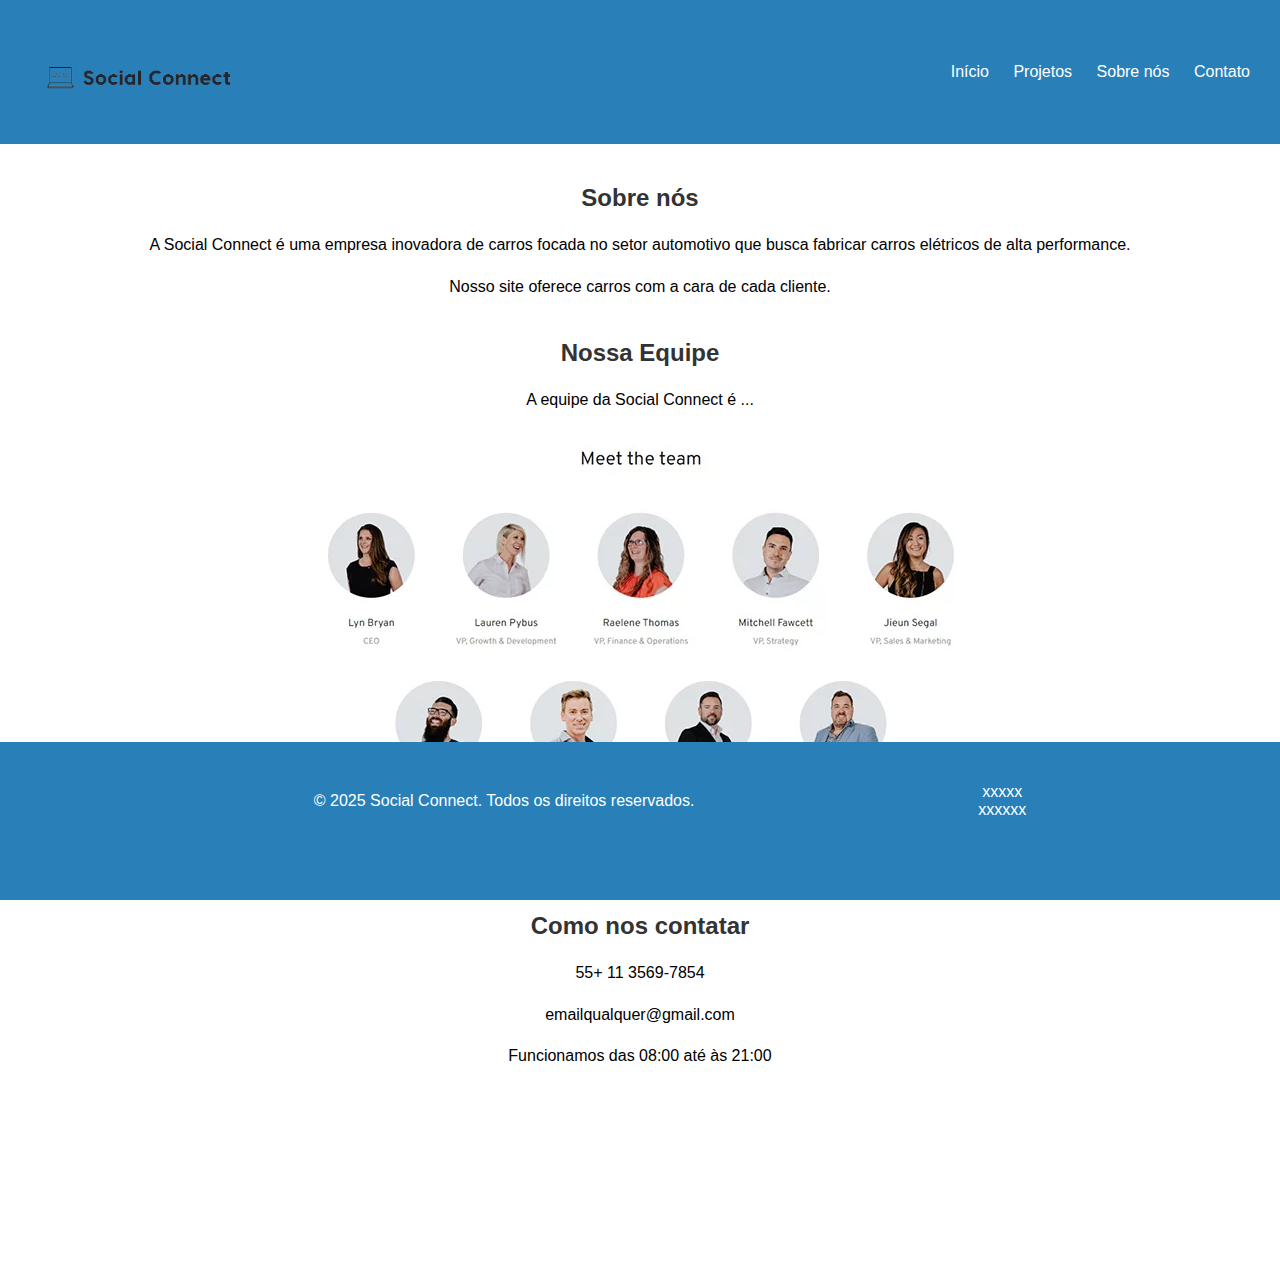
<file: checkpoint/index.html>
<!DOCTYPE html>
<html lang="pt-BR">

<head>
    <meta charset="UTF-8">
    <meta name="viewport" content="width=device-width, initial-scale=1.0">
    <title>Social Connect</title>
    <style>
        body {
            font-family: 'Open Sans', Arial, sans-serif;
            margin: 0;
            padding: 0;
            background-color: #fff;
        }

        header {
            background-color: #2980b9;
            color: #fff;
            padding: 10px;
            text-align: center;
            display: flex;
            justify-content: space-between;
            align-items: center;
        }

        header img {
            width: 20%;
        }

        nav ul {
            list-style-type: none;
            padding: 0;
        }

        nav ul li {
            display: inline;
            margin-right: 20px;
        }

        nav ul li a {
            color: #fff;
            text-decoration: none;
        }

        main {
            padding: 20px;
            min-height: 100vh;
            margin-bottom: 150px;
        }

        section {
            margin-bottom: 40px;
            text-align: center;
        }

        section h2 {
            color: #333;
        }

        section p {
            line-height: 1.6;
        }


        footer {
            background-color: #2980b9;
            color: #fff;
            text-align: center;
            padding: 30px;
            position: fixed;
            bottom: 0;
            width: 100%;
            display: flex;
            justify-content: space-evenly;
            align-items: center;
        }

        footer #socialmedia {
            display: flex;
            flex-direction: column;
        }
    </style>
</head>

<body>
    <header>
        <img src="imagens.img/logo-social-connect.png" alt="Logo Social Connect" />
        <nav>
            <ul>
                <li><a href="#">Início</a></li>
                <li><a href="#">Projetos</a></li>
                <li><a href="#">Sobre nós</a></li>
                <li><a href="#">Contato</a></li>
            </ul>
        </nav>
    </header>
    <main>
        <section>
            <h2>Sobre nós</h2>
            <p>A Social Connect é uma empresa inovadora de carros focada no setor automotivo que busca fabricar carros
                elétricos de alta performance.</p>
            <p>Nosso site oferece carros com a cara de cada cliente.</p>
        </section>
        <section>
            <h2>Nossa Equipe</h2>
            <p>A equipe da Social Connect é ...</p>
            <img src="imagens.img/nosso-time.jpg" alt="Nossa Equipe">
            <h4>Lorem ipsum dolor sit amet.</h4>
        </section>
        <section>
            <h2>Como nos contatar</h2>
            <p>55+ 11 3569-7854</p>
            <p>emailqualquer@gmail.com</p>
            <p>Funcionamos das 08:00 até às 21:00</p>
        </section>
    </main>
    <footer>
        <section>
            <p>&copy; 2025 Social Connect. Todos os direitos reservados.</p>
        </section>
        <section id="socialmedia">
            <span>xxxxx</span>
            <span>xxxxxx</span>
        </section>
    </footer>
</body>

</html>
</file>
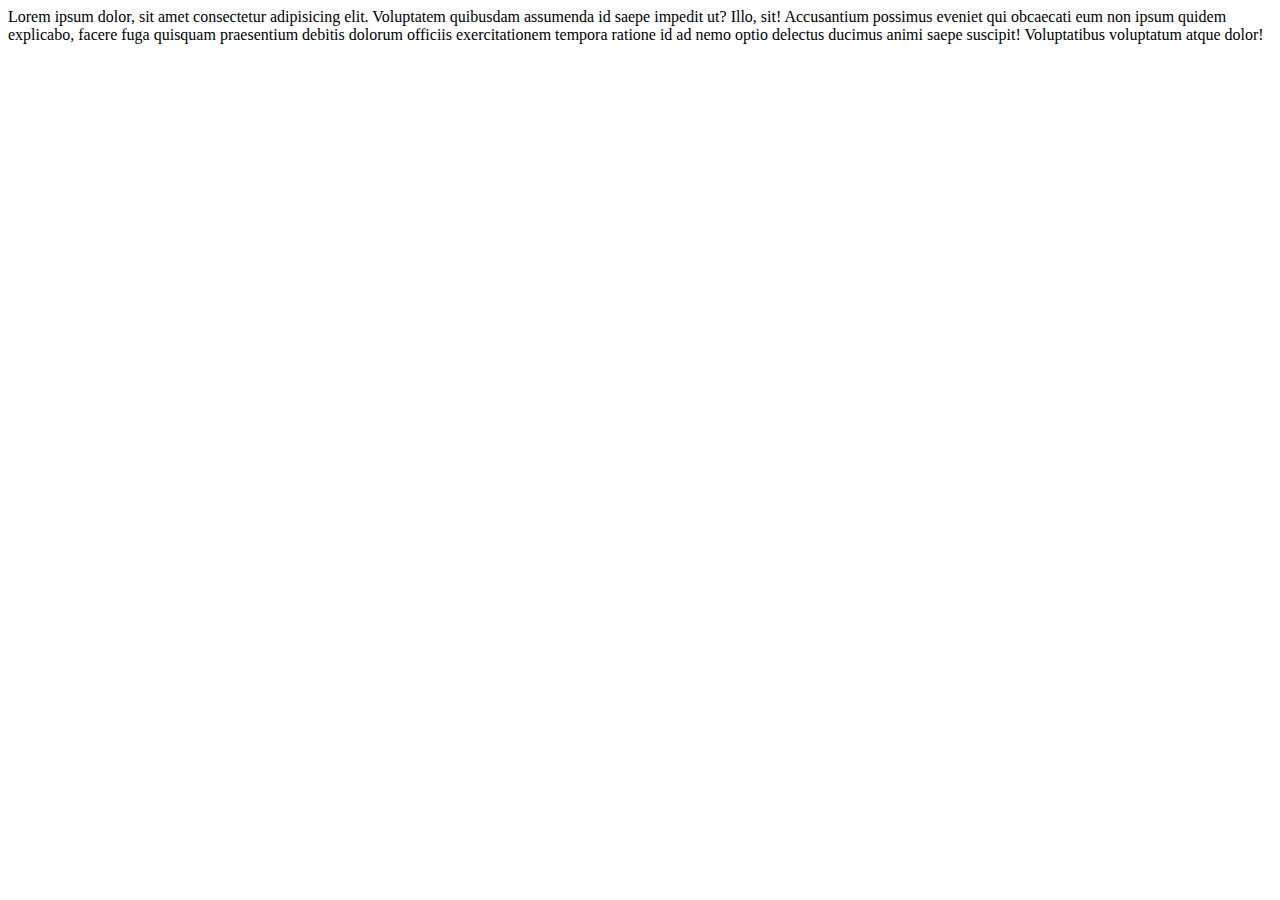
<file: WebDev_Aula6/index.html>
<!DOCTYPE html>
<html lang="en">

<head>
    <meta charset="UTF-8">
    <title>Document</title>
    <meta name="viewport" content="width=device-width, initial-scale=1.0">

</head>

<body>
    Lorem ipsum dolor, sit amet consectetur adipisicing elit. Voluptatem quibusdam assumenda id saepe impedit ut? Illo,
    sit! Accusantium possimus eveniet qui obcaecati eum non ipsum quidem explicabo, facere fuga quisquam praesentium
    debitis dolorum officiis exercitationem tempora ratione id ad nemo optio delectus ducimus animi saepe suscipit!
    Voluptatibus voluptatum atque dolor!
</body>

<script src="./app.js"></script>

</html>
</file>
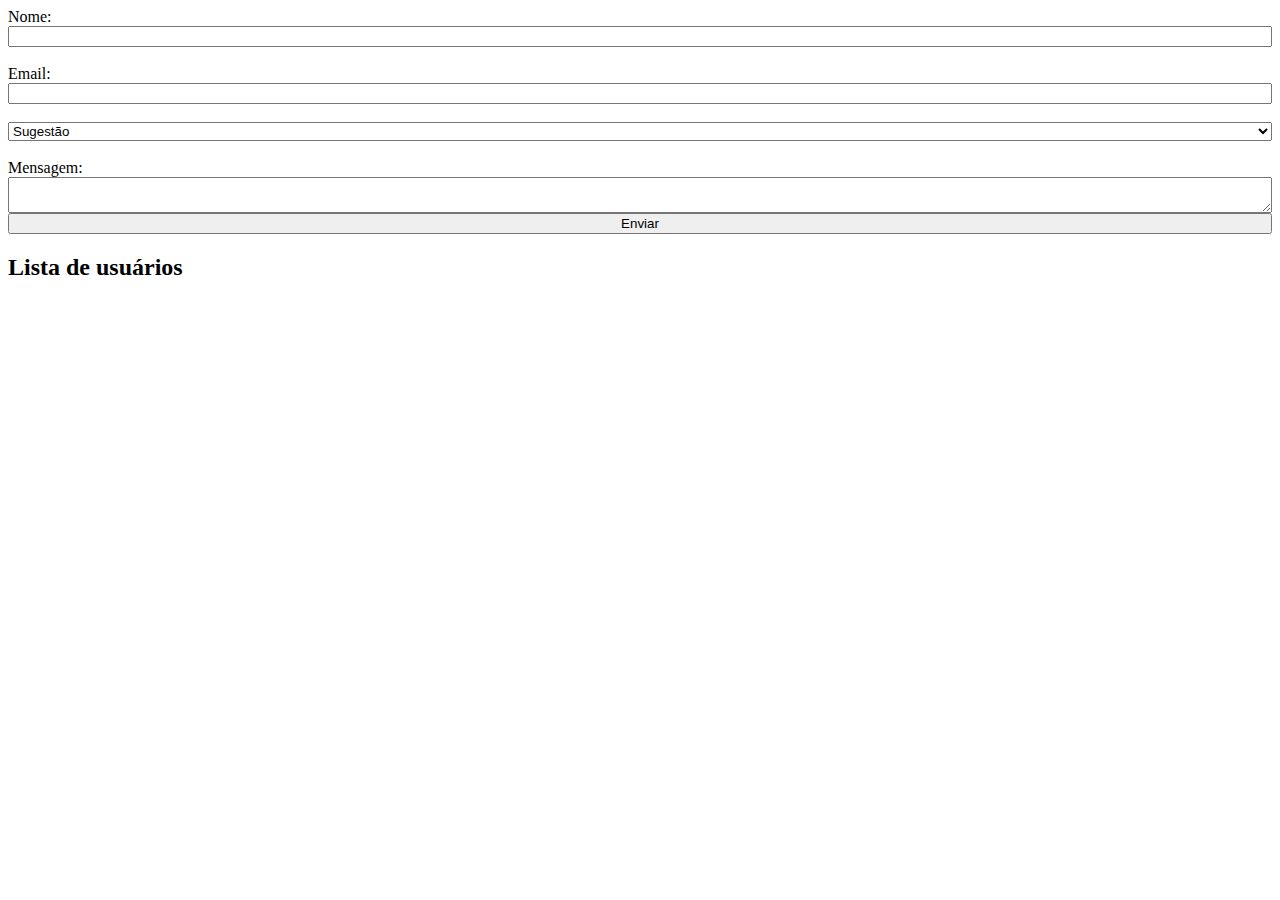
<file: Aulas/WebDev_Aula10/index.html>
<!DOCTYPE html>
<html lang="pt-br">

<head>
    <meta charset="UTF-8">
    <meta name="viewport" content="width=device-width, initial-scale=1.0">
    <title>Aula </title>

</head>

<body>
    <form id="form" style="display: flex; flex-direction: column;">
        <label for="nome">Nome: </label>
        <input type="text" id="nome">
        <br>
        <label for="email">Email: </label>
        <input type="email" id="email">
        <br>
        <select id="assunto">
            <option value="opcao1">Sugestão</option>
            <option value="opcao2">elogio</option>
            <option value="opcao3">critica</option>
        </select>
        <br>
        <label for="mensagem">Mensagem: </label>
        <textarea id="mensagem"></textarea>
        <button id="btnEnviar">Enviar</button>
    </form>
    <p id="mensagem-erro"></p>
    <div id="cadastroUsuarios">
        <h2>Lista de usuários</h2>
    </div>


</body>
<script src="./app.js"></script>

</html>
</file>
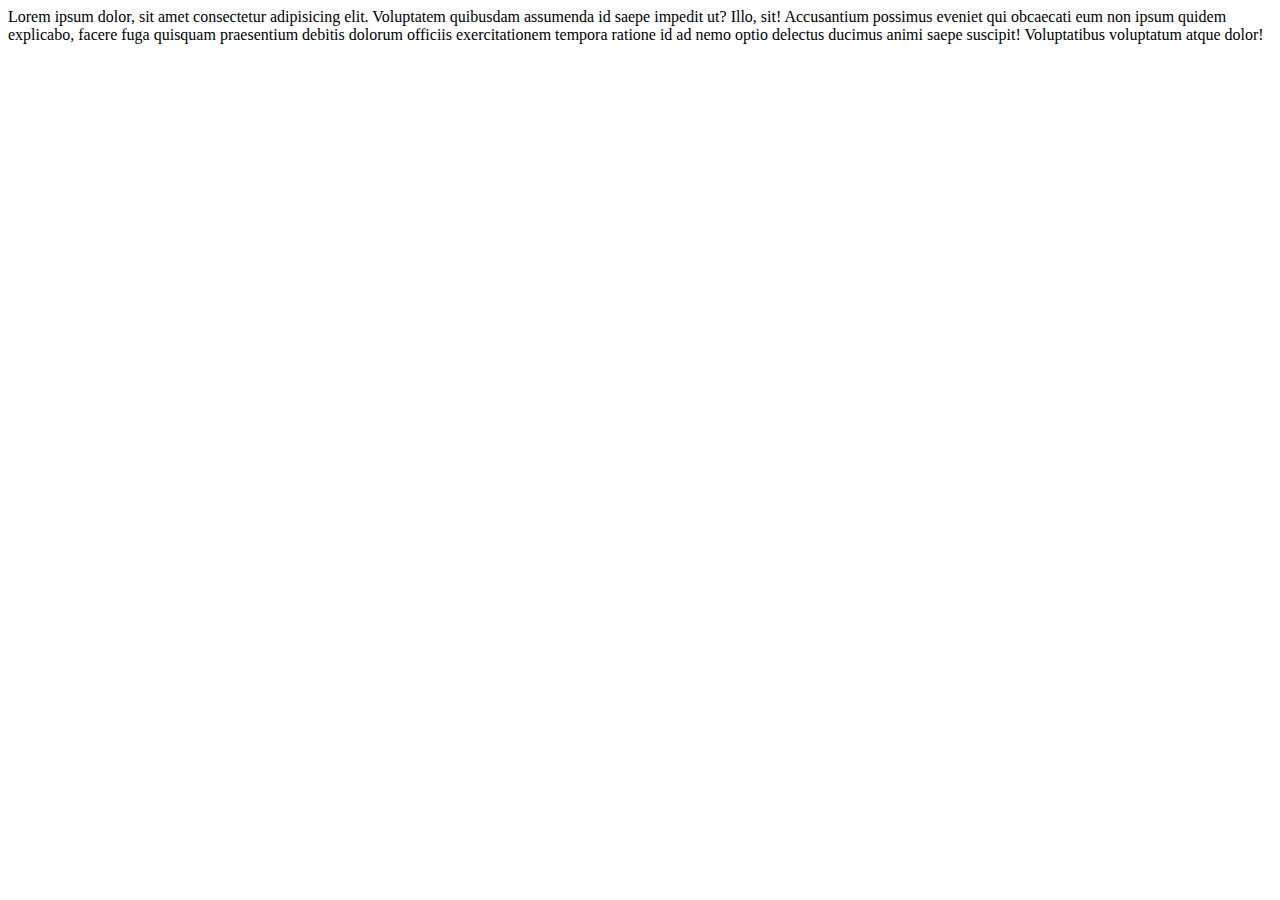
<file: Aulas/WebDev_Aula6/index.html>
<!DOCTYPE html>
<html lang="en">

<head>
    <meta charset="UTF-8">
    <title>Document</title>
    <meta name="viewport" content="width=device-width, initial-scale=1.0">

</head>

<body>
    Lorem ipsum dolor, sit amet consectetur adipisicing elit. Voluptatem quibusdam assumenda id saepe impedit ut? Illo,
    sit! Accusantium possimus eveniet qui obcaecati eum non ipsum quidem explicabo, facere fuga quisquam praesentium
    debitis dolorum officiis exercitationem tempora ratione id ad nemo optio delectus ducimus animi saepe suscipit!
    Voluptatibus voluptatum atque dolor!
</body>

<script src="./app.js"></script>

</html>
</file>
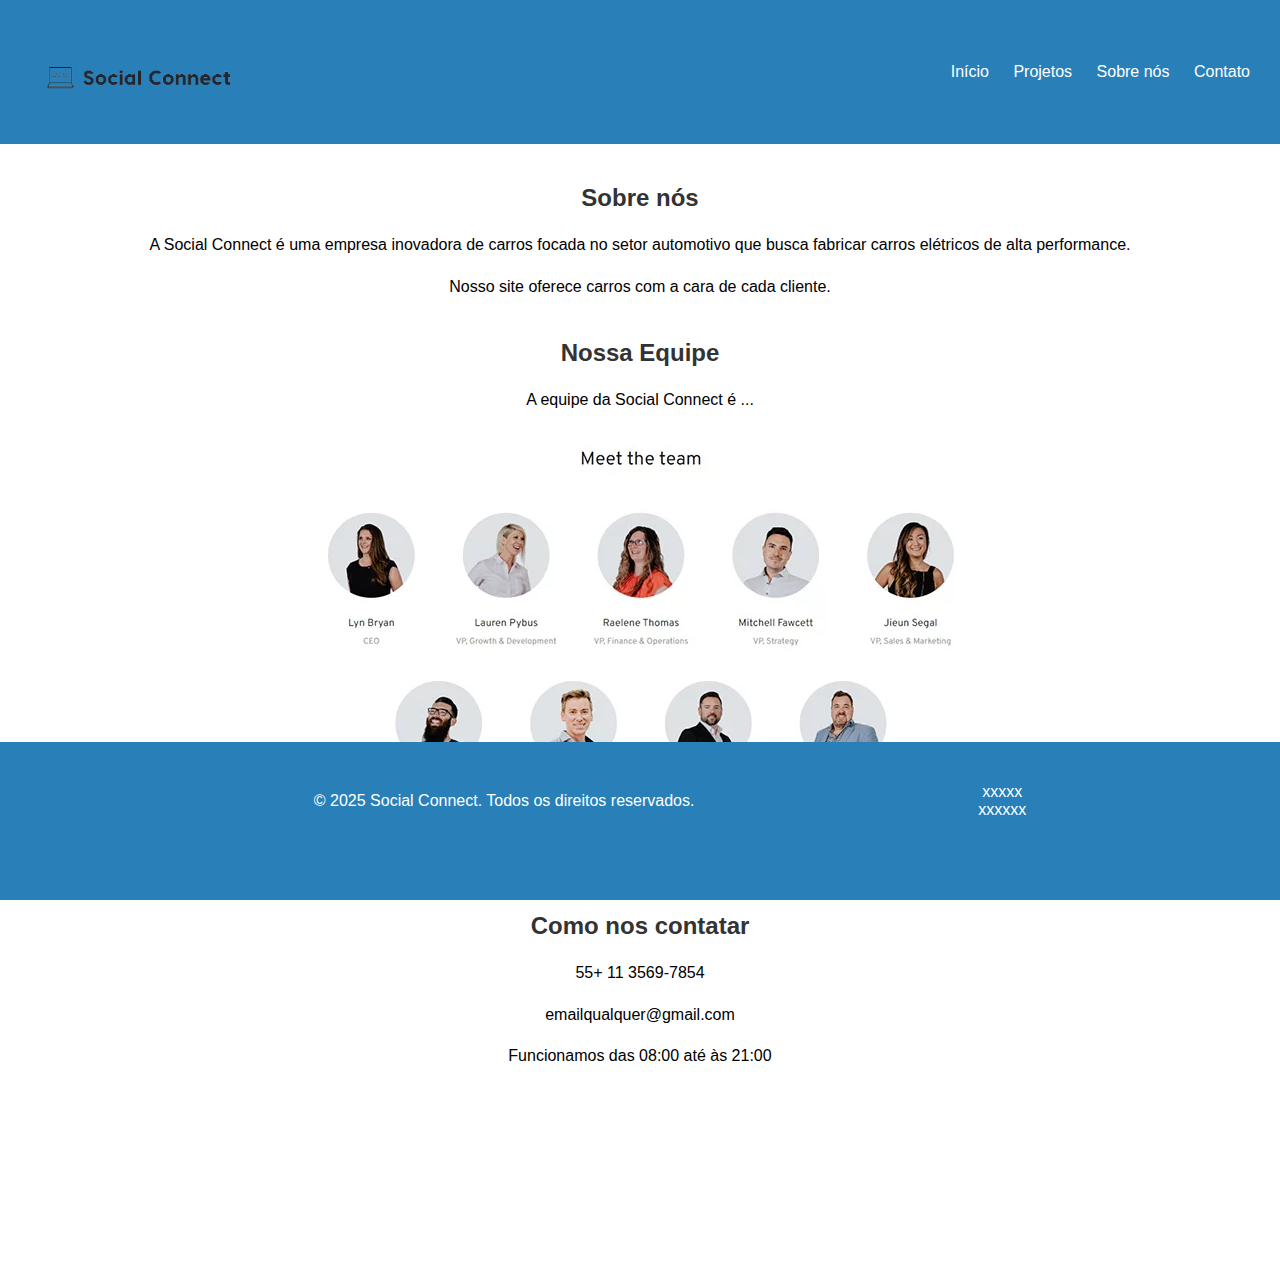
<file: checkpoint/CheckPoint1/index.html>
<!DOCTYPE html>
<html lang="pt-BR">

<head>
    <meta charset="UTF-8">
    <meta name="viewport" content="width=device-width, initial-scale=1.0">
    <title>Social Connect</title>
    <style>
        body {
            font-family: 'Open Sans', Arial, sans-serif;
            margin: 0;
            padding: 0;
            background-color: #fff;
        }

        header {
            background-color: #2980b9;
            color: #fff;
            padding: 10px;
            text-align: center;
            display: flex;
            justify-content: space-between;
            align-items: center;
        }

        header img {
            width: 20%;
        }

        nav ul {
            list-style-type: none;
            padding: 0;
        }

        nav ul li {
            display: inline;
            margin-right: 20px;
        }

        nav ul li a {
            color: #fff;
            text-decoration: none;
        }

        main {
            padding: 20px;
            min-height: 100vh;
            margin-bottom: 150px;
        }

        section {
            margin-bottom: 40px;
            text-align: center;
        }

        section h2 {
            color: #333;
        }

        section p {
            line-height: 1.6;
        }


        footer {
            background-color: #2980b9;
            color: #fff;
            text-align: center;
            padding: 30px;
            position: fixed;
            bottom: 0;
            width: 100%;
            display: flex;
            justify-content: space-evenly;
            align-items: center;
        }

        footer #socialmedia {
            display: flex;
            flex-direction: column;
        }
    </style>
</head>

<body>
    <header>
        <img src="imagens.img/logo-social-connect.png" alt="Logo Social Connect" />
        <nav>
            <ul>
                <li><a href="#">Início</a></li>
                <li><a href="#">Projetos</a></li>
                <li><a href="#">Sobre nós</a></li>
                <li><a href="#">Contato</a></li>
            </ul>
        </nav>
    </header>
    <main>
        <section>
            <h2>Sobre nós</h2>
            <p>A Social Connect é uma empresa inovadora de carros focada no setor automotivo que busca fabricar carros
                elétricos de alta performance.</p>
            <p>Nosso site oferece carros com a cara de cada cliente.</p>
        </section>
        <section>
            <h2>Nossa Equipe</h2>
            <p>A equipe da Social Connect é ...</p>
            <img src="imagens.img/nosso-time.jpg" alt="Nossa Equipe">
            <h4>Lorem ipsum dolor sit amet.</h4>
        </section>
        <section>
            <h2>Como nos contatar</h2>
            <p>55+ 11 3569-7854</p>
            <p>emailqualquer@gmail.com</p>
            <p>Funcionamos das 08:00 até às 21:00</p>
        </section>
    </main>
    <footer>
        <section>
            <p>&copy; 2025 Social Connect. Todos os direitos reservados.</p>
        </section>
        <section id="socialmedia">
            <span>xxxxx</span>
            <span>xxxxxx</span>
        </section>
    </footer>
</body>

</html>
</file>
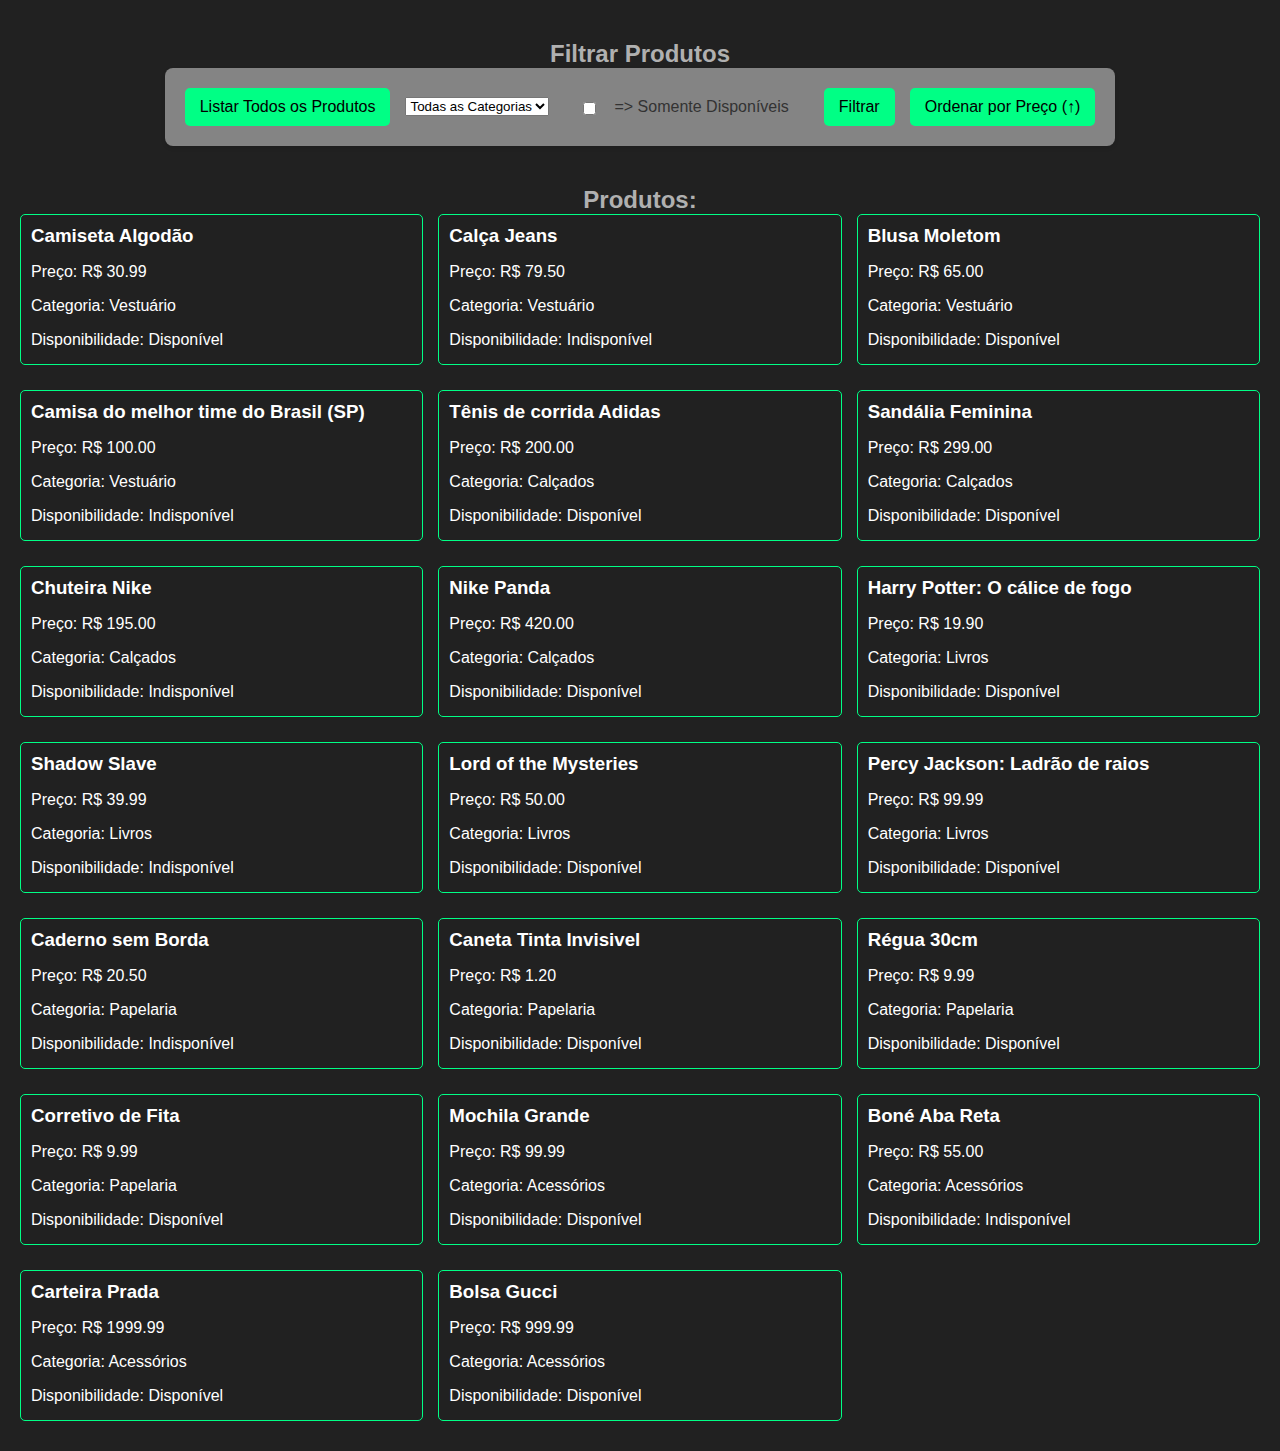
<file: checkpoint/CheckPoint3/index.html>
<!DOCTYPE html>
<html lang="pt-BR">

<head>
    <meta charset="UTF-8">
    <meta name="viewport" content="width=device-width, initial-scale=1.0">
    <title>Catálogo de Produtos</title>
    <link rel="stylesheet" href="./style.css">
</head>

<body>
    <div>
        <h2>Filtrar Produtos</h2>
        <form id="formFiltro">
            <button type='button' id="listarTodos">Listar Todos os Produtos</button>
            <select id="Categoria">
                <option value="todos" selected>Todas as Categorias</option>
                <option value="Vestuário">Vestuário</option>
                <option value="Calçados">Calçados</option>
                <option value="Livros">Livros</option>
                <option value="Papelaria">Papelaria</option>
                <option value="Acessórios">Acessórios</option>
            </select>
            <br><br>
            <input type="checkbox" id="Disponibilidade">
            <label for="Disponibilidade"> => Somente Disponíveis</label>
            <br><br>
            <button type="button" id="filtrar">Filtrar</button>

            <button type="button" id="ordenarPreco">Ordenar por Preço</button>
        </form>

        <h2>Produtos:</h2>
    </div>
    <div id="listaProdutos">
    </div>

</body>
<script src="script.js"></script>

</html>
</file>
<file: checkpoint/CheckPoint3/style.css>
.header-content {
    display: flex;
    justify-content: center; 
    align-items: center;
    gap: 20px; 
    flex-wrap: wrap; 
    margin-bottom: 20px;
}

h1, h2 {
    color: #b0b0b0;
    
    margin-bottom: 0; 
}

button {
    background-color: #00FF85;
    color: black;
    padding: 10px 15px;
    border: none;
    border-radius: 5px;
    cursor: pointer;
    font-size: 16px;
    transition: background-color 0.3s ease;
}

#formFiltro {
    background-color: #848484;
    padding: 20px;
    border-radius: 8px;
    box-shadow: 0 2px 4px rgba(0, 0, 0, 0.1);
    margin-bottom: 20px;
    display: flex; 
    flex-wrap: wrap; 
    align-items: center; 
    gap: 15px;
    justify-content: center; 
}

#formFiltro label,
#formFiltro select,
#formFiltro input[type="checkbox"],
#formFiltro button {
    margin-bottom: 0; 
}

#formFiltro label {
    margin-right: 5px; 
}


#formFiltro input[type="checkbox"] + label {
    display: flex;
    align-items: center;
}


body > div {
    display: flex;
    flex-direction: column;
    align-items: center;
}


body {
    font-family: sans-serif;
    margin: 20px;
    background-color: #212121;
    color: #333;
}

.produto {
    border: 1px solid #00FF85;
    padding: 10px;
    margin-bottom: 10px;
    border-radius: 5px;
}

.produto h3 {
    color: white;
    margin-top: 0;
    margin-bottom: 5px;
}

.produto p {
    margin-bottom: 5px;
    color: white;
}

#listaProdutos {
    display: grid;
    grid-template-columns: repeat(auto-fit, minmax(300px, 1fr));
    gap: 15px;
}

#listaProdutos.empty {
    text-align: center;
    font-style: italic;
    color: white;
}
</file>
